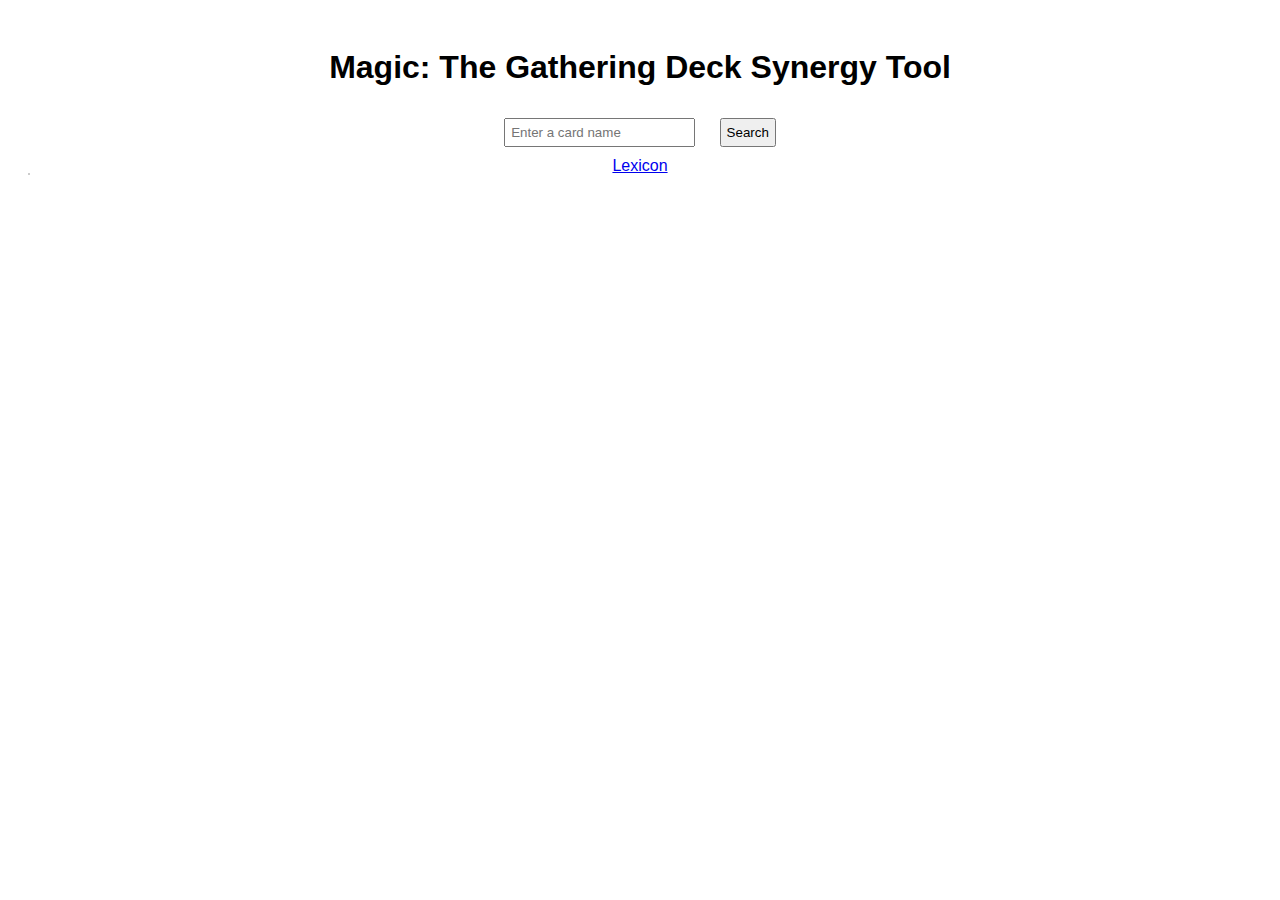
<file: index.html>
<!DOCTYPE html>
<html lang="en">
<head>
    <meta charset="UTF-8">
    <meta name="viewport" content="width=device-width, initial-scale=1.0">
    <title>MTG Deck Synergy Tool</title>
    <link rel="stylesheet" href="styles.css">
</head>
<body>

    <h1>Magic: The Gathering Deck Synergy Tool</h1>
    <script src="script.js"></script>

    <input type="text" id="cardName" placeholder="Enter a card name">
    <ul id="suggestions"></ul> <!-- Autocomplete dropdown -->
    <button id="searchBtn">Search</button>
    <div id="cardDetails"></div>
    
<a href="lexicon.html">Lexicon</a> <!-- Link to lexicon page -->

    
</body>
</html>
</file>
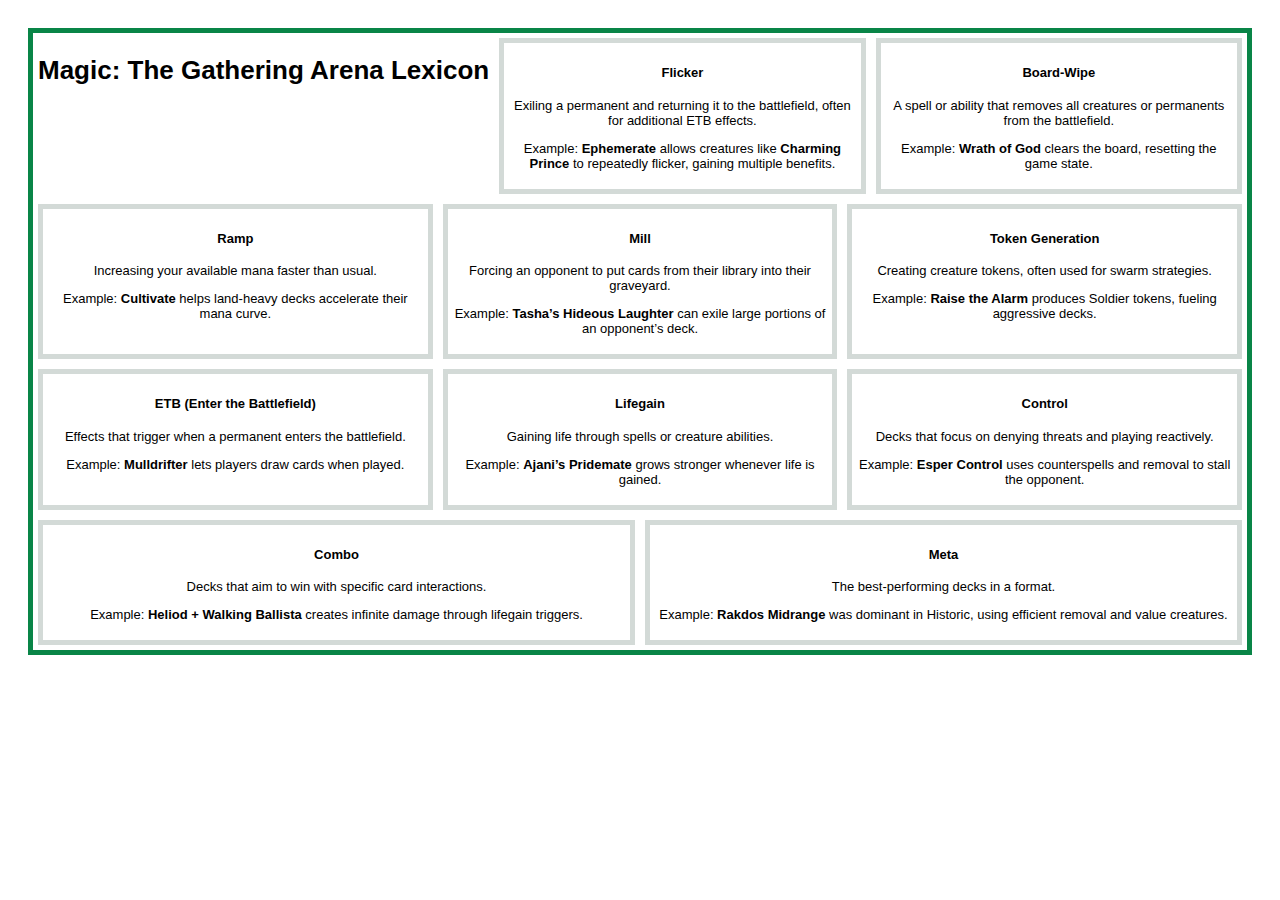
<file: lexicon.html>
<!DOCTYPE html>
 <html lang="en">
 <head>
    <meta charset="UTF-8">
    <meta name="viewport" content="width=device-width, initial-scale=1.0">
    <title>Lexcion</title>
    <link rel="stylesheet" href="styles.css">
 </head>
 <body>
    
 </body>
 </html>
 <div class="lexicon">
        <h1>Magic: The Gathering Arena Lexicon</h1>

    <div class="lexicon-entry">
        <h4>Flicker</h4>
        <p>Exiling a permanent and returning it to the battlefield, often for additional ETB effects.</p>
        <p class="example">Example: <strong>Ephemerate</strong> allows creatures like <strong>Charming Prince</strong> to repeatedly flicker, gaining multiple benefits.</p>
    </div>

    <div class="lexicon-entry">
        <h4>Board-Wipe</h4>
        <p>A spell or ability that removes all creatures or permanents from the battlefield.</p>
        <p class="example">Example: <strong>Wrath of God</strong> clears the board, resetting the game state.</p>
    </div>

    <div class="lexicon-entry">
        <h4>Ramp</h4>
        <p>Increasing your available mana faster than usual.</p>
        <p class="example">Example: <strong>Cultivate</strong> helps land-heavy decks accelerate their mana curve.</p>
    </div>

    <div class="lexicon-entry">
        <h4>Mill</h4>
        <p>Forcing an opponent to put cards from their library into their graveyard.</p>
        <p class="example">Example: <strong>Tasha’s Hideous Laughter</strong> can exile large portions of an opponent’s deck.</p>
    </div>

    <div class="lexicon-entry">
        <h4>Token Generation</h4>
        <p>Creating creature tokens, often used for swarm strategies.</p>
        <p class="example">Example: <strong>Raise the Alarm</strong> produces Soldier tokens, fueling aggressive decks.</p>
    </div>

    <div class="lexicon-entry">
        <h4>ETB (Enter the Battlefield)</h4>
        <p>Effects that trigger when a permanent enters the battlefield.</p>
        <p class="example">Example: <strong>Mulldrifter</strong> lets players draw cards when played.</p>
    </div>

    <div class="lexicon-entry">
        <h4>Lifegain</h4>
        <p>Gaining life through spells or creature abilities.</p>
        <p class="example">Example: <strong>Ajani’s Pridemate</strong> grows stronger whenever life is gained.</p>
    </div>

    <div class="lexicon-entry">
        <h4>Control</h4>
        <p>Decks that focus on denying threats and playing reactively.</p>
        <p class="example">Example: <strong>Esper Control</strong> uses counterspells and removal to stall the opponent.</p>
    </div>

    <div class="lexicon-entry">
        <h4>Combo</h4>
        <p>Decks that aim to win with specific card interactions.</p>
        <p class="example">Example: <strong>Heliod + Walking Ballista</strong> creates infinite damage through lifegain triggers.</p>
    </div>

    <div class="lexicon-entry">
        <h4>Meta</h4>
        <p>The best-performing decks in a format.</p>
        <p class="example">Example: <strong>Rakdos Midrange</strong> was dominant in Historic, using efficient removal and value creatures.</p>
    </div>
    </div>
</file>
<file: styles.css>
/* Basic styles for layout */
body { font-family: Arial, sans-serif; text-align: center; padding: 20px; }
input, button { padding: 5px; margin: 10px; }
.lexicon {
    display: flex; /* Enables flexbox */
    flex-wrap: wrap; /* Ensures entries wrap when needed */
    justify-content: space-between; /* Distributes items evenly */
    gap: 10px; /* Adds spacing between entries */
    font-size: 13px;
    border-width: 5px;
    border-style: solid;
    border-color: #098547;
    padding: 5px;
}

/* Individual lexicon entry */
.lexicon-entry {
    flex: 1 1 300px; /* Allows dynamic resizing (min-width: 300px) */
    border-width: 5px;
    border-style: solid;
    border-color: #d3dad7;
    padding: 5px;
    font-size: 13px;
    box-sizing: border-box; /* Ensures padding doesn't affect width */
}
/* Autocomplete dropdown */
#suggestions { list-style: none; padding: 0; border: 1px solid #ccc; background: rgb(39, 129, 84); max-width: 200px; position: absolute; }
#suggestions li { padding: 5px; cursor: pointer; }
#suggestions li:hover { background-color: #aef0f0; }
</file>
